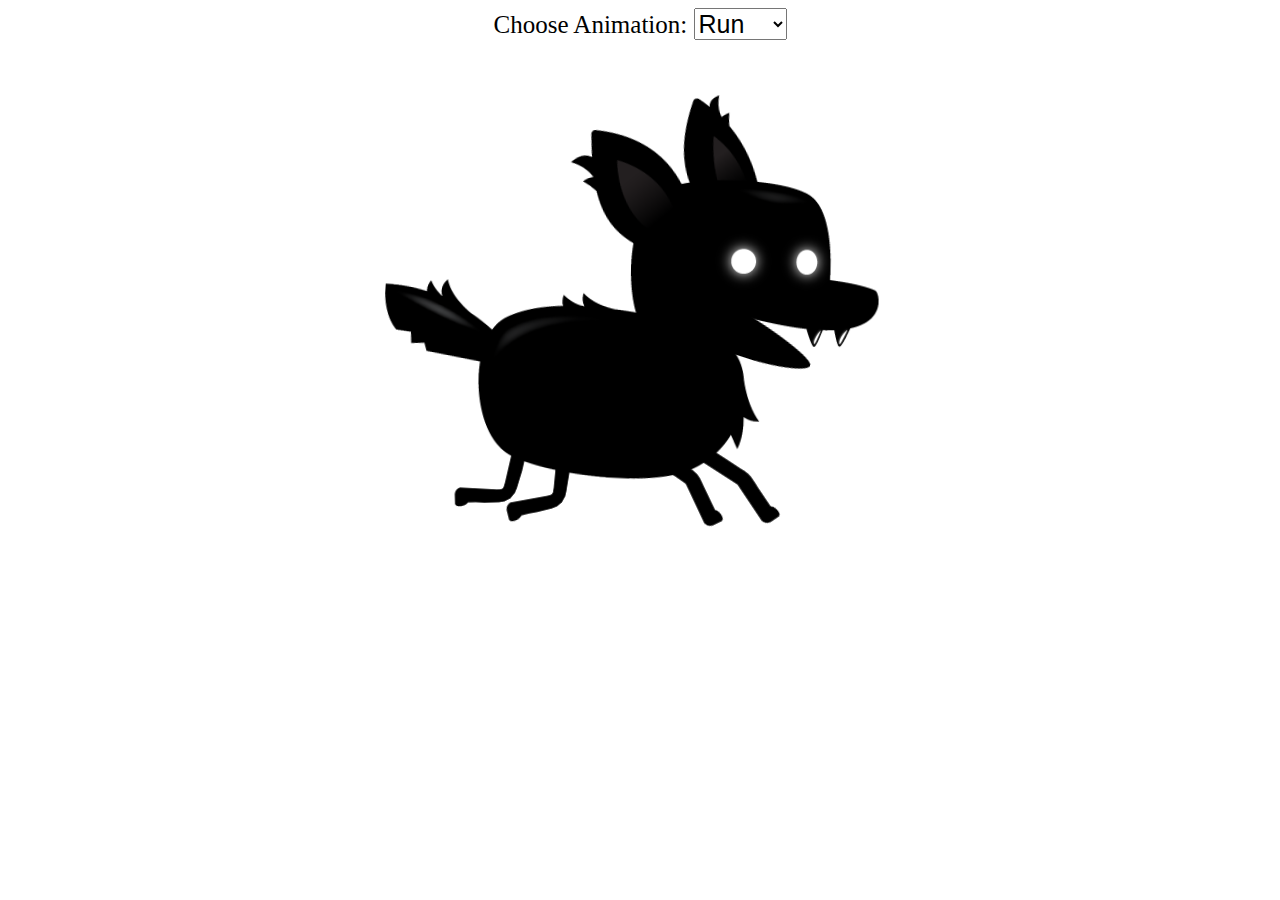
<file: index.html>
<!DOCTYPE html>
<html lang="en">

<head>
  <meta charset="UTF-8">
  <meta name="viewport" content="width=device-width, initial-scale=1.0">
  <title>JS Gamedev</title>
  <link rel="stylesheet" href="style.css">
</head>

<body>
  <div>
    <label for="animations">Choose Animation: </label>
    <select name="animations" id="animations">
    </select>
  </div>
  <canvas id="canvas1"></canvas>
  <script src="script.js"></script>
</body>

</html>
</file>
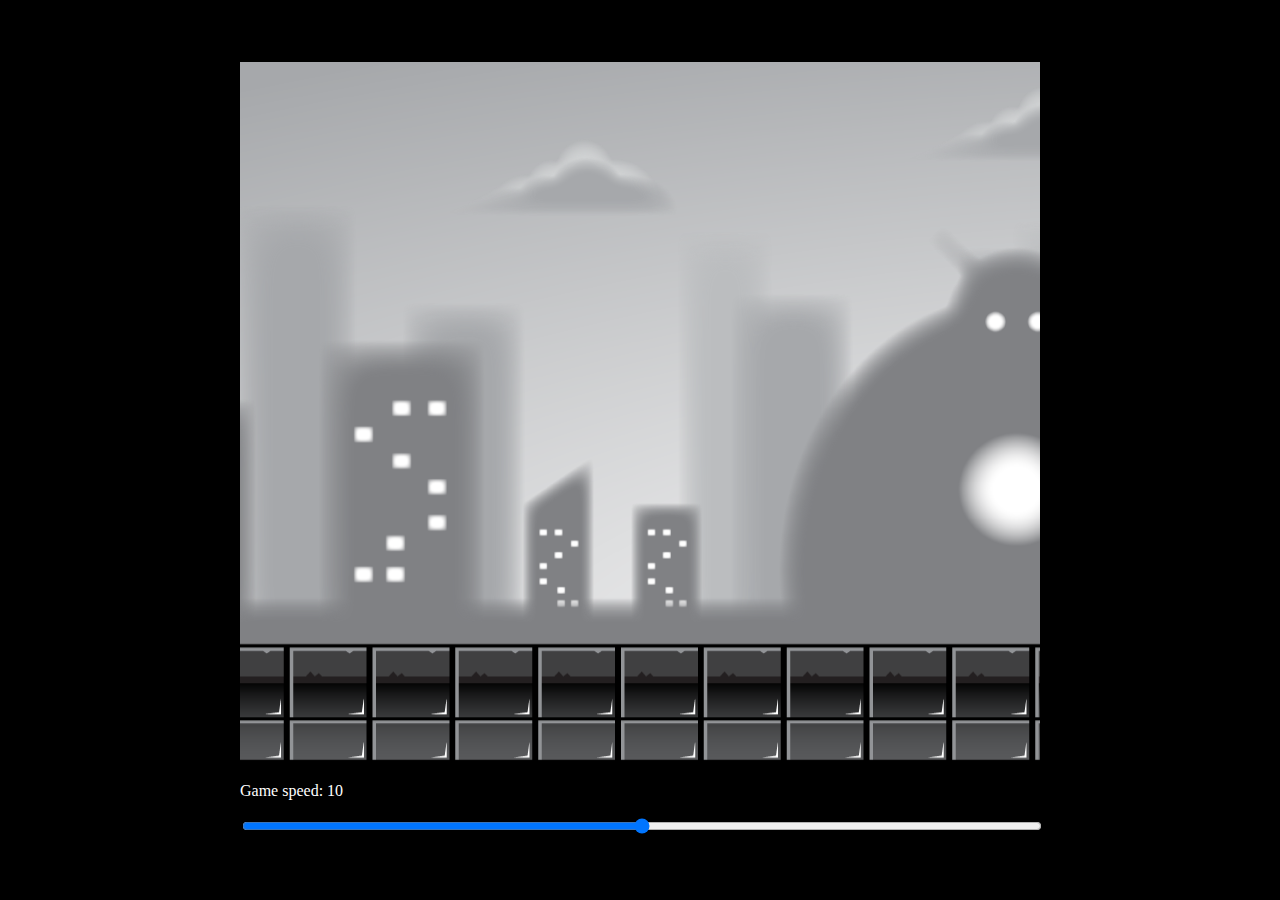
<file: 2-parallex-background/index.html>
<!DOCTYPE html>
<html lang="en">

<head>
  <meta charset="UTF-8">
  <meta name="viewport" content="width=device-width, initial-scale=1.0">
  <title>Parallex Background</title>
  <link rel="stylesheet" href="style.css">
</head>

<body>
  <div id="container">
    <canvas id="canvas1"></canvas>
    <p>Game speed: <span id="gameSpeedText"></span></p>
    <input type="range" name="slider" id="slider" min="0" max="20">
  </div>
  <script src="script.js"></script>
</body>

</html>
</file>
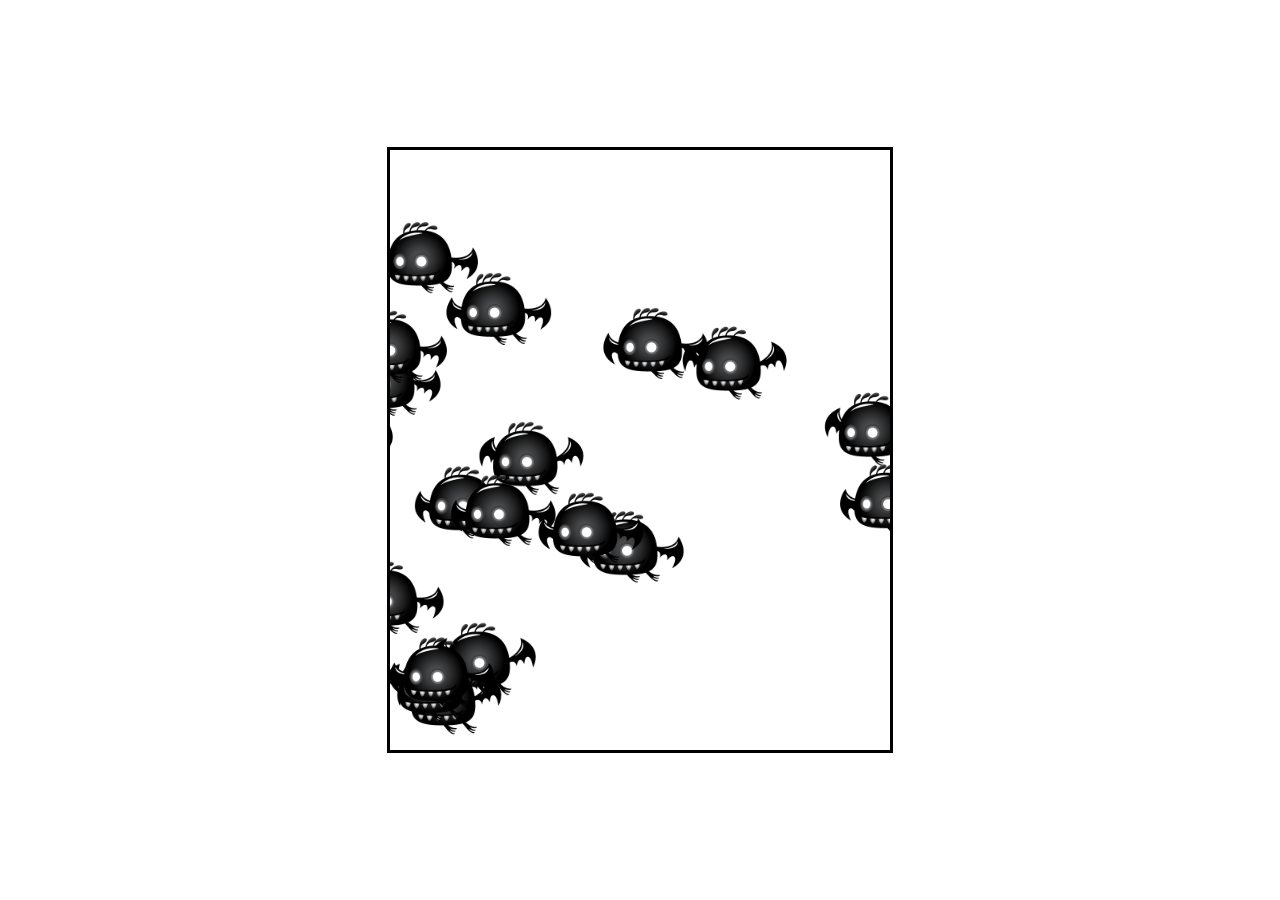
<file: 3-enemy-movement-patterns/index.html>
<!DOCTYPE html>
<html lang="en">

<head>
  <meta charset="UTF-8">
  <meta name="viewport" content="width=device-width, initial-scale=1.0">
  <title>NPC Movement Animations</title>
  <link rel="stylesheet" href="style.css">
</head>

<body>
  <canvas id="canvas1"></canvas>
  <script src="script-enemy2.js"></script>
</body>

</html>
</file>
<file: style.css>
body {
  display: grid;
  place-items: center;
}

label,
select,
option {
  font-size: 25px;
}
</file>
<file: 2-parallex-background/style.css>
html,
body {
  height: 100%;
}

body {
  background: black;
  display: grid;
  place-items: center;
  margin: 0;
  padding: 0;
}

#container {
  width: 800px;
}

#canvas1 {
  width: 800px;
  height: 700px;
}

p {
  color: white;
}

#slider {
  width: 100%;
}
</file>
<file: 3-enemy-movement-patterns/style.css>
html {
  height: 100%;
}

body {
  display: grid;
  place-items: center;
  height: 100%;
  margin: 0;
}

#canvas1 {
  border: 3px solid black;
  height: 600px;
  width: 500px;
}
</file>
